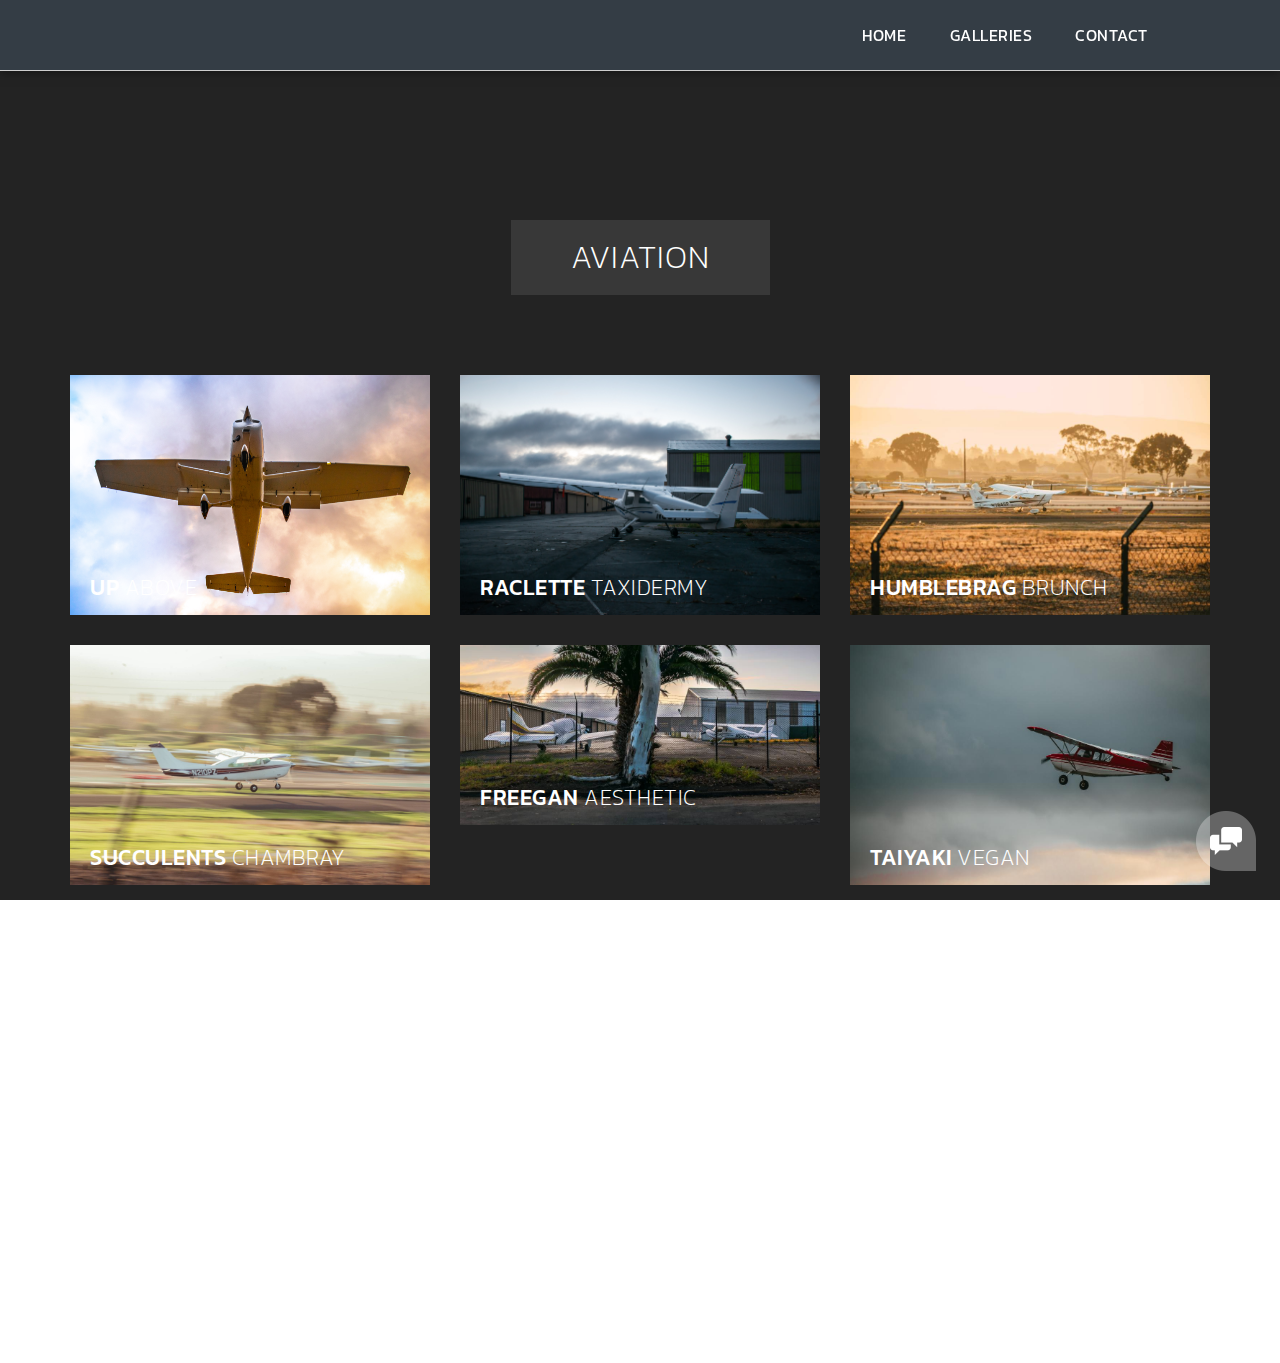
<file: aviation.html>
<!DOCTYPE html>
<html>
    <head>
        <meta charset="utf-8">
        <meta http-equiv="X-UA-Compatible" content="IE=edge,chrome=1">
        <title>Highway Grid CSS Template</title>
<!--

Highway Template

https://templatemo.com/tm-520-highway

-->
        <meta name="description" content="">
        <meta name="viewport" content="width=device-width, initial-scale=1">
        <link rel="apple-touch-icon" href="apple-touch-icon.jpg">

        <link rel="stylesheet" href="css/bootstrap.min.css">
        <link rel="stylesheet" href="css/bootstrap-theme.min.css">
        <link rel="stylesheet" href="css/fontAwesome.css">
        <link rel="stylesheet" href="css/light-box.css">
        <link rel="stylesheet" href="css/templatemo-style.css">

        <link href="https://fonts.googleapis.com/css?family=Kanit:100,200,300,400,500,600,700,800,900" rel="stylesheet">

        <script src="js/vendor/modernizr-2.8.3-respond-1.4.2.min.js"></script>
    </head>

<body>

  <nav>
    <div class="nav-bar">
        <div class="nav-link">
            <a href="index.html">home</a>
        </div>
        <div class="nav-link">
          <a href="gallery.html">galleries</a>
        </div>
        <div class="nav-link">
          <a id="contact" href="#">contact</a>
        </div>
      <div class="menu-icon">
        <span></span>
      </div>
    </div>
  </nav>

  <div class="page-heading2" style="">
      <div class="container">
          <div class="heading-content">
              <h1> <em>Aviation</em></h1>
          </div>
      </div>
  </div>


    <div class="grid-portfolio" id="portfolio">
        <div class="container">
            <div class="row">
                <div class="col-md-4 col-sm-6">
                    <div class="portfolio-item">
                        <div class="thumb">
                            <a href="img2/plane.jpg" data-lightbox="image-1"><div class="hover-effect">
                                <div class="hover-content">
                                    <h1>Up <em>Above</em></h1>
                                    <p>Awesome Subtittle Goes Here</p>
                                </div>
                            </div></a>
                            <div class="image">
                                <img src="img2/plane.jpg">
                            </div>
                        </div>
                    </div>
                </div>
                <div class="col-md-4 col-sm-6">
                    <div class="portfolio-item">
                        <div class="thumb">
                            <a href="img2/plane2.jpg" data-lightbox="image-1"><div class="hover-effect">
                                <div class="hover-content">
                                    <h1>raclette <em>taxidermy</em></h1>
                                    <p>Awesome Subtittle Goes Here</p>
                                </div>
                            </div></a>
                            <div class="image">
                                <img src="img2/plane2.jpg">
                            </div>
                        </div>
                    </div>
                </div>
                <div class="col-md-4 col-sm-6">
                    <div class="portfolio-item">
                        <div class="thumb">
                            <a href="img2/plane3.jpg" data-lightbox="image-1"><div class="hover-effect">
                                <div class="hover-content">
                                    <h1>humblebrag <em>brunch</em></h1>
                                    <p>Awesome Subtittle Goes Here</p>
                                </div>
                            </div></a>
                            <div class="image">
                                <img src="img2/plane3.jpg">
                            </div>
                        </div>
                    </div>
                </div>
                <div class="col-md-4 col-sm-6">
                    <div class="portfolio-item">
                        <div class="thumb">
                            <a href="img2/plane4" data-lightbox="image-1"><div class="hover-effect">
                                <div class="hover-content">
                                    <h1>Succulents <em>chambray</em></h1>
                                    <p>Awesome Subtittle Goes Here</p>
                                </div>
                            </div></a>
                            <div class="image">
                                <img src="img2/plane4.jpg">
                            </div>
                        </div>
                    </div>
                </div>
                <div class="col-md-4 col-sm-6">
                    <div class="portfolio-item">
                        <div class="thumb">
                            <a href="img2/plane5.jpg" data-lightbox="image-1"><div class="hover-effect">
                                <div class="hover-content">
                                    <h1>freegan <em>aesthetic</em></h1>
                                    <p>Awesome Subtittle Goes Here</p>
                                </div>
                            </div></a>
                            <div class="image">
                                <img src="img2/plane5.jpg">
                            </div>
                        </div>
                    </div>
                </div>
                <div class="col-md-4 col-sm-6">
                    <div class="portfolio-item">
                        <div class="thumb">
                            <a href="img2/plane6.jpg" data-lightbox="image-1"><div class="hover-effect">
                                <div class="hover-content">
                                    <h1>taiyaki <em>vegan</em></h1>
                                    <p>Awesome Subtittle Goes Here</p>
                                </div>
                            </div></a>
                            <div class="image">
                                <img src="img2/plane6.jpg">
                            </div>
                        </div>
                    </div>
                </div>
                <div class="col-md-4 col-sm-6">
                    <div class="portfolio-item">
                        <div class="thumb">
                            <a href="img2/plane7.jpg" data-lightbox="image-1"><div class="hover-effect">
                                <div class="hover-content">
                                    <h1>Thundercats <em>santo</em></h1>
                                    <p>Awesome Subtittle Goes Here</p>
                                </div>
                            </div></a>
                            <div class="image">
                                <img src="img2/plane7.jpg">
                            </div>
                        </div>
                    </div>
                </div>
                <div class="col-md-4 col-sm-6">
                    <div class="portfolio-item">
                        <div class="thumb">
                            <a href="img2/plane8.jpg" data-lightbox="image-1"><div class="hover-effect">
                                <div class="hover-content">
                                    <h1>wayfarers <em>yuccie</em></h1>
                                    <p>Awesome Subtittle Goes Here</p>
                                </div>
                            </div></a>
                            <div class="image">
                                <img src="img2/plane8.jpg">
                            </div>
                        </div>
                    </div>
                </div>
                <div class="col-md-4 col-sm-6">
                    <div class="portfolio-item">
                        <div class="thumb">
                            <a href="img2/plane9.jpg" data-lightbox="image-1"><div class="hover-effect">
                                <div class="hover-content">
                                    <h1>disrupt <em>street</em></h1>
                                    <p>Awesome Subtittle Goes Here</p>
                                </div>
                            </div></a>
                            <div class="image">
                                <img src="img2/plane9.jpg">
                            </div>
                        </div>
                    </div>
                </div>
            </div>
            <!-- <div class="row">
                <div class="col-md-12">
                    <div class="load-more-button">
                        <a href="#">Load More</a>
                    </div>
                </div>
            </div> -->

        </div>
    </div>


    <footer>
        <div class="container-fluid">
            <div class="col-md-12">
                <p>Copyright &copy; 2018 Company Name

    | Designed by TemplateMo</p>
            </div>
        </div>
    </footer>


      <!-- Modal button -->
    <div class="popup-icon">
      <button id="modBtn" class="modal-btn"><img src="img/contact-icon.png" alt=""></button>
    </div>

    <!-- Modal -->
    <div id="modal" class="modal">
      <!-- Modal Content -->
      <div class="modal-content">
        <!-- Modal Header -->
        <div class="modal-header">
          <h3 class="header-title">Say hello to <em>Highway</em></h3>
          <div class="close-btn"><img src="img/close_contact.png" alt=""></div>
        </div>
        <!-- Modal Body -->
        <div class="modal-body">
          <div class="col-md-6 col-md-offset-3">
            <form id="contact" action="" method="post">
                <div class="row">
                  <div class="col-md-12">
                    hello

                        <!-- <div class="container"> -->
                            <div class="social-media" style="display: flex; justify-content: space-between; transform: scale(0.5); margin-top: -20px;">
                                <div class="icon">
                                  <a href="https://www.instagram.com/kit.cordell/">
                                    <img src="img2/instagram.png" alt="">
                                  </a>
                                </div>
                                <div class="icon">
                                  <a href="https://www.facebook.com/kitcordel/">
                                    <img src="img2/facebook.png" alt="">
                                  </a>
                                </div>
                                <div class="icon">
                                    <img src="img2/twitter.png" alt="">
                                </div>
                                <div class="icon">
                                  <a href="https://flic.kr/ps/3Qjmv3">
                                    <img src="img2/flickr.png" alt="">
                                  </a>
                                </div>
                            </div>

                                          <!-- <div style="position: absolute; left: 50%; top: 65%; transform: translate(-50%, 0);">
</div> -->
                              </div>

                  <!-- </div> -->
              </div>
          </form>
        </div>
      </div>
    </div>
  </div>



    <section class="overlay-menu">
      <div class="container">
        <div class="row">
          <div class="main-menu">
              <ul>
                  <li>
                      <a href="index.html">Home - Full-width</a>
                  </li>
                  <li>
                      <a href="masonry.html">Home - Masonry</a>
                  </li>
                  <li>
                      <a href="grid.html">Home - Small-width</a>
                  </li>
                  <li>
                      <a href="about.html">About Us</a>
                  </li>
                  <li>
                      <a href="blog.html">Blog Entries</a>
                  </li>
                  <li>
                      <a href="single-post.html">Single Post</a>
                  </li>
              </ul>
              <p>We create awesome templates for you</p>
          </div>
        </div>
      </div>
    </section>

    <script src="https://ajax.googleapis.com/ajax/libs/jquery/1.11.2/jquery.min.js"></script>
    <script>window.jQuery || document.write('<script src="js/vendor/jquery-1.11.2.min.js"><\/script>')</script>

    <script src="js/vendor/bootstrap.min.js"></script>

    <script src="js/plugins.js"></script>
    <script src="js/main.js"></script>

</body>
</html>
</file>
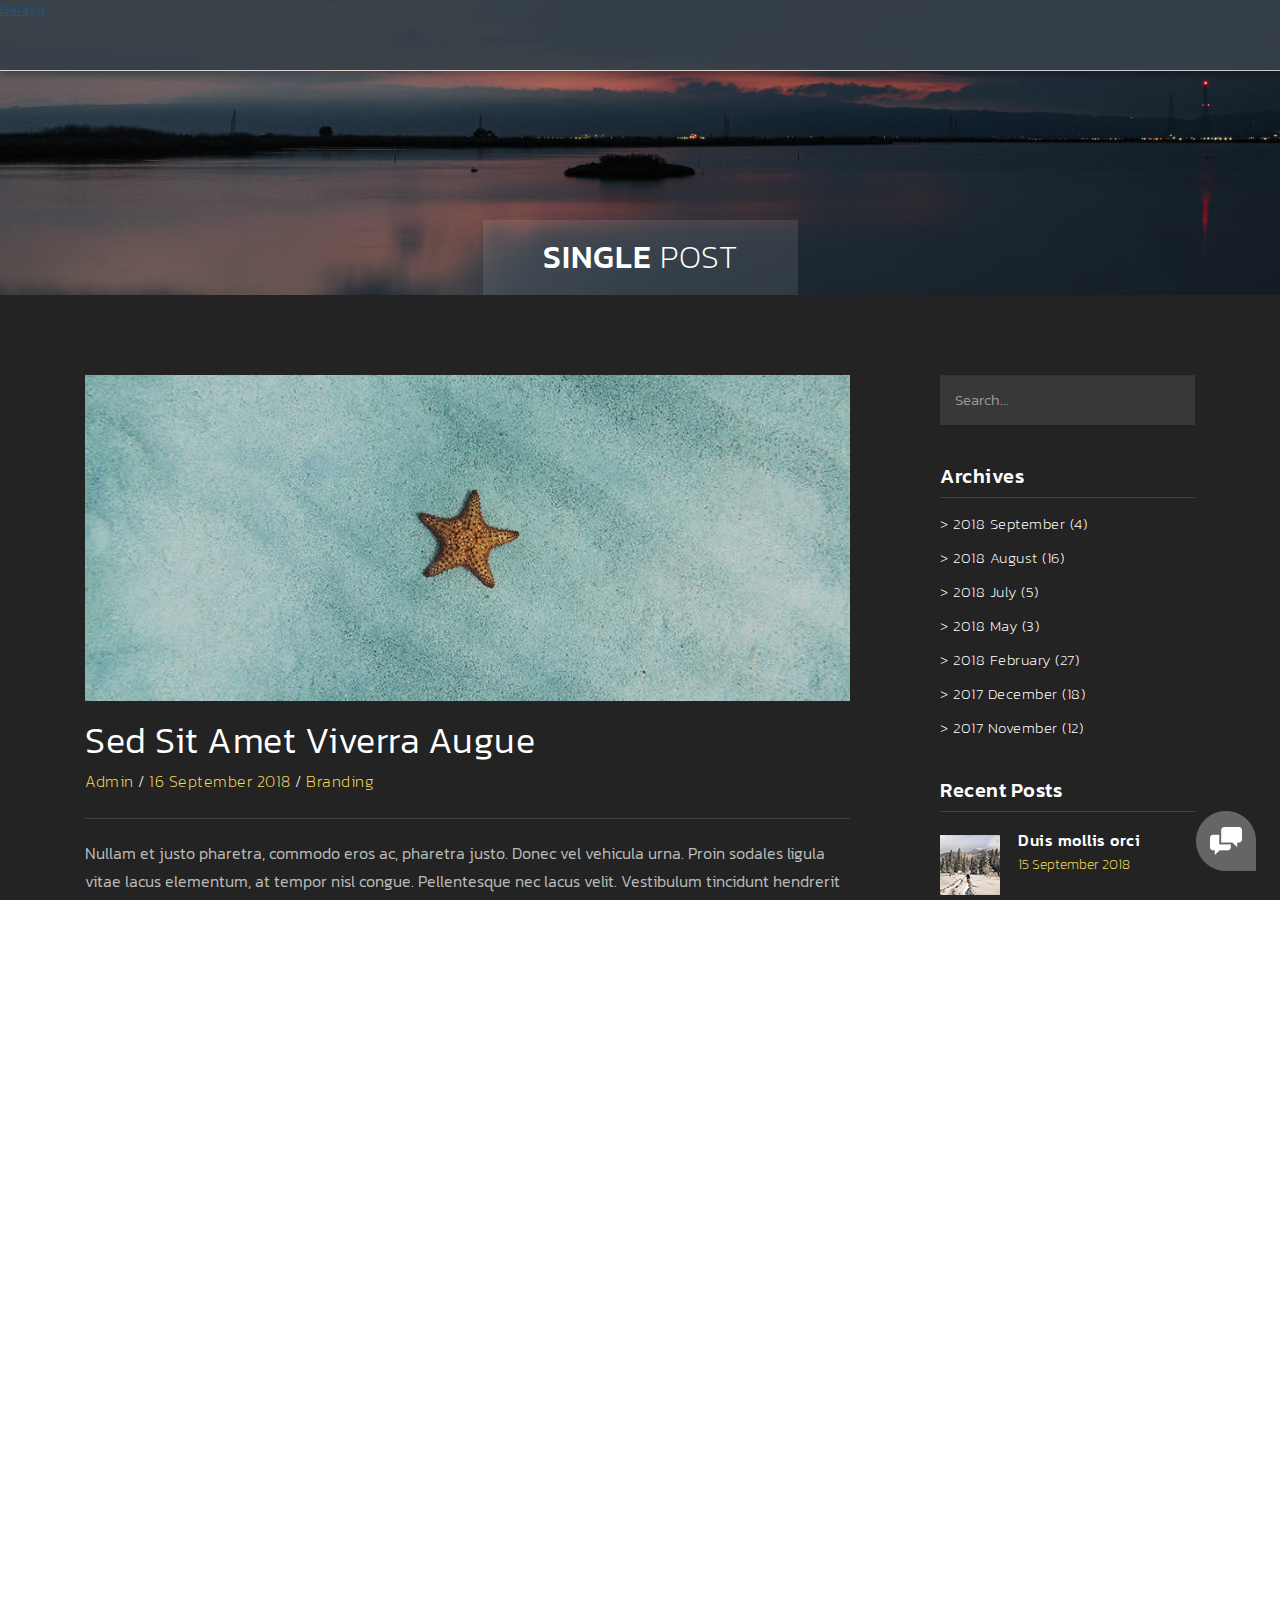
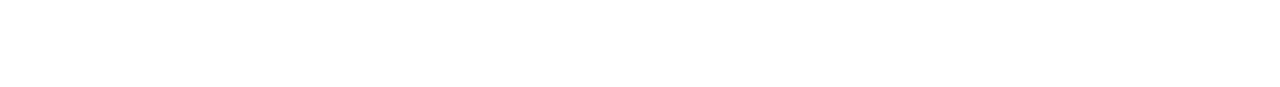
<file: single-post.html>
<!DOCTYPE html>
<html>
    <head>
        <meta charset="utf-8">
        <meta http-equiv="X-UA-Compatible" content="IE=edge,chrome=1">
        <title>Highway Single Post</title>
<!-- 

Highway Template

https://templatemo.com/tm-520-highway

-->
        <meta name="description" content="">
        <meta name="viewport" content="width=device-width, initial-scale=1">
        <link rel="apple-touch-icon" href="apple-touch-icon.jpg">

        <link rel="stylesheet" href="css/bootstrap.min.css">
        <link rel="stylesheet" href="css/bootstrap-theme.min.css">
        <link rel="stylesheet" href="css/fontAwesome.css">
        <link rel="stylesheet" href="css/light-box.css">
        <link rel="stylesheet" href="css/templatemo-style.css">

        <link href="https://fonts.googleapis.com/css?family=Kanit:100,200,300,400,500,600,700,800,900" rel="stylesheet">

        <script src="js/vendor/modernizr-2.8.3-respond-1.4.2.min.js"></script>
    </head>

<body>

    <nav>
        <div class="logo">
            <a href="index.html">Gala<em>xy</em></a>
        </div>
      <div class="menu-icon">
        <span></span>
      </div>
    </nav>

    <div class="page-heading">
        <div class="container">
            <div class="heading-content">
                <h1>Single <em>Post</em></h1>
            </div>
        </div>
    </div>


    <div class="blog-entries">
        <div class="container">
            <div class="col-md-9">
                <div class="blog-posts">
                    <div class="row">
                        <div class="col-md-12">
                            <div class="single-blog-post">
                                <img src="img/blog_post_1.jpg" alt="">
                                <div class="text-content">
                                    <h2>Sed sit amet viverra augue</h2>
                                    <span><a href="#">Admin</a> / <a href="#">16 September 2018</a> / <a href="#">Branding</a></span>
                                    <p>Nullam et justo pharetra, commodo eros ac, pharetra justo. Donec vel vehicula urna. Proin sodales ligula vitae lacus elementum, at tempor nisl congue. Pellentesque nec lacus velit. Vestibulum tincidunt hendrerit ante id sagittis. Phasellus sodales nibh mattis neque interdum viverra. Nam accumsan arcu id fringilla auctor. 
                                    <br><br>Suspendisse et rutrum nisl. Phasellus porttitor metus vel justo blandit, in finibus neque elementum. Nullam semper, turpis quis egestas consequat, dui eros tristique lectus, ac euismod ex quam id mauris. Nunc sit amet nibh sollicitudin, interdum nunc in, eleifend est.
                                    
                                	<br><br>Pellentesque vel dignissim libero, et sagittis elit. Nulla dignissim eleifend tellus, sed molestie risus rutrum non. Etiam lorem odio, convallis a arcu vel, bibendum molestie metus. Pellentesque imperdiet nisl ante, eu congue nisl suscipit id.
                                    <br><br><a href="blog.html">Back to Blog</a></p>
                                    <div class="tags-share">
                                        <div class="row">
                                            <div class="col-md-6">
                                                <ul class="tags">
                                                    <li>Tags:</li>
                                                    <li><a href="#">life</a>,</li>
                                                    <li><a href="#">nature</a>,</li>
                                                    <li><a href="#">life is good</a></li>
                                                </ul>
                                            </div>
                                            <div class="col-md-6">
                                                <ul class="share">
                                                    <li>Share:</li>
                                                    <li><a href="#">facebook</a>,</li>
                                                    <li><a href="#">twitter</a>,</li>
                                                    <li><a href="#">behance</a></li>
                                                </ul>
                                            </div>
                                        </div>
                                    </div>
                                </div>
                            </div>
                        </div>
                    </div>
                </div>
            </div>
            <div class="col-md-3">
                <div class="side-bar">
                    <div class="search">
                        <fieldset>
                            <input name="search" type="text" class="form-control" id="search" placeholder="Search..." required>
                        </fieldset>
                    </div>
                    <div class="archives">
                        <div class="sidebar-heding">
                            <h2>Archives</h2>
                        </div>
                        <ul>
                            <li><a href="#">> 2018 September (4)</a></li>
                            <li><a href="#">> 2018 August (16)</a></li>
                            <li><a href="#">> 2018 July (5)</a></li>
                            <li><a href="#">> 2018 May (3)</a></li>
                            <li><a href="#">> 2018 February (27)</a></li>
                            <li><a href="#">> 2017 December (18)</a></li>
                            <li><a href="#">> 2017 November (12)</a></li>
                        </ul>
                    </div>
                    <div class="recent-posts">
                        <div class="sidebar-heding">
                            <h2>Recent Posts</h2>
                        </div>
                        <ul>
                            <li><a href="single-post.html">
                                <img src="img/recent_post_1.png" alt="Recent Post 1">
                                <div class="text">
                                    <h6>Duis mollis orci</h6>
                                    <span>15 September 2018</span>
                                </div>
                            </li></a>
                            <li><a href="single-post.html">
                                <img src="img/recent_post_2.png" alt="Recent Post 2">
                                <div class="text">
                                    <h6>Etiam quis tem</h6>
                                    <span>10 August 2018</span>
                                </div>
                            </li></a>
                            <li><a href="single-post.html">
                                <img src="img/recent_post_3.png" alt="Recent Post 3">
                                <div class="text">
                                    <h6>Proin at augue</h6>
                                    <span>16 July 2018</span>
                                </div>
                            </li></a>
                        </ul>
                    </div>
                    <div class="categories">
                        <div class="sidebar-heding">
                            <h2>Categories</h2>
                        </div>
                        <ul>
                            <li><a href="#">> Lifestyle (7)</a></li>
                            <li><a href="#">> Branding (9)</a></li>
                            <li><a href="#">> Nature (14)</a></li>
                            <li><a href="#">> Work Stuff (6)</a></li>
                            <li><a href="#">> Science (5)</a></li>
                        </ul>
                    </div>
                    <div class="latest-gallery">
                        <div class="sidebar-heding">
                            <h2>Latest Gallery</h2>
                        </div>
                        <ul>
                            <li><a href="#"></a><img src="img/latest_gallery_1.png" alt=""></a></li>
                            <li><a href="#"></a><img src="img/latest_gallery_2.png" alt=""></a></li>
                            <li><a href="#"></a><img src="img/latest_gallery_3.png" alt=""></a></li>
                            <li><a href="#"></a><img src="img/latest_gallery_4.png" alt=""></a></li>
                            <li><a href="#"></a><img src="img/latest_gallery_5.png" alt=""></a></li>
                            <li><a href="#"></a><img src="img/latest_gallery_6.png" alt=""></a></li>
                            <li><a href="#"></a><img src="img/latest_gallery_7.png" alt=""></a></li>
                            <li><a href="#"></a><img src="img/latest_gallery_8.png" alt=""></a></li>
                        </ul>
                    </div>
                </div>
            </div>
        </div>
    </div>


    <footer>
        <div class="container-fluid">
            <div class="col-md-12">
                <p>Copyright &copy; 2018 Company Name 
    
    | Designed by TemplateMo</p>
            </div>
        </div>
    </footer>


      <!-- Modal button -->
    <div class="popup-icon">
      <button id="modBtn" class="modal-btn"><img src="img/contact-icon.png" alt=""></button>
    </div>  

    <!-- Modal -->
    <div id="modal" class="modal">
      <!-- Modal Content -->
      <div class="modal-content">
        <!-- Modal Header -->
        <div class="modal-header">
          <h3 class="header-title">Say hello to <em>Highway</em></h3>
          <div class="close-btn"><img src="img/close_contact.png" alt=""></div>    
        </div>
        <!-- Modal Body -->
        <div class="modal-body">
          <div class="col-md-6 col-md-offset-3">
            <form id="contact" action="" method="post">
                <div class="row">
                    <div class="col-md-12">
                      <fieldset>
                        <input name="name" type="text" class="form-control" id="name" placeholder="Your name..." required>
                      </fieldset>
                    </div>
                    <div class="col-md-12">
                      <fieldset>
                        <input name="email" type="email" class="form-control" id="email" placeholder="Your email..." required>
                      </fieldset>
                    </div>
                    <div class="col-md-12">
                      <fieldset>
                        <textarea name="message" rows="6" class="form-control" id="message" placeholder="Your message..." required></textarea>
                      </fieldset>
                    </div>
                    <div class="col-md-12">
                      <fieldset>
                        <button type="submit" id="form-submit" class="btn">Send Message Now</button>
                      </fieldset>
                    </div>
                </div>
            </form>
          </div>
        </div>
      </div>
    </div>

    

    <section class="overlay-menu">
      <div class="container">
        <div class="row">
          <div class="main-menu">
              <ul>
                  <li>
                      <a href="index.html">Home - Full-width</a>
                  </li>
                  <li>
                      <a href="masonry.html">Home - Masonry</a>
                  </li>
                  <li>
                      <a href="grid.html">Home - Small-width</a>
                  </li>
                  <li>
                      <a href="about.html">About Us</a>
                  </li>
                  <li>
                      <a href="blog.html">Blog Entries</a>
                  </li>
                  <li>
                      <a href="single-post.html">Single Post</a>
                  </li>
              </ul>
              <p>We create awesome templates for you</p>
          </div>
        </div>
      </div>
    </section>


    <script src="https://ajax.googleapis.com/ajax/libs/jquery/1.11.2/jquery.min.js"></script>
    <script>window.jQuery || document.write('<script src="js/vendor/jquery-1.11.2.min.js"><\/script>')</script>

    <script src="js/vendor/bootstrap.min.js"></script>
    
    <script src="js/plugins.js"></script>
    <script src="js/main.js"></script>

</body>
</html>
</file>
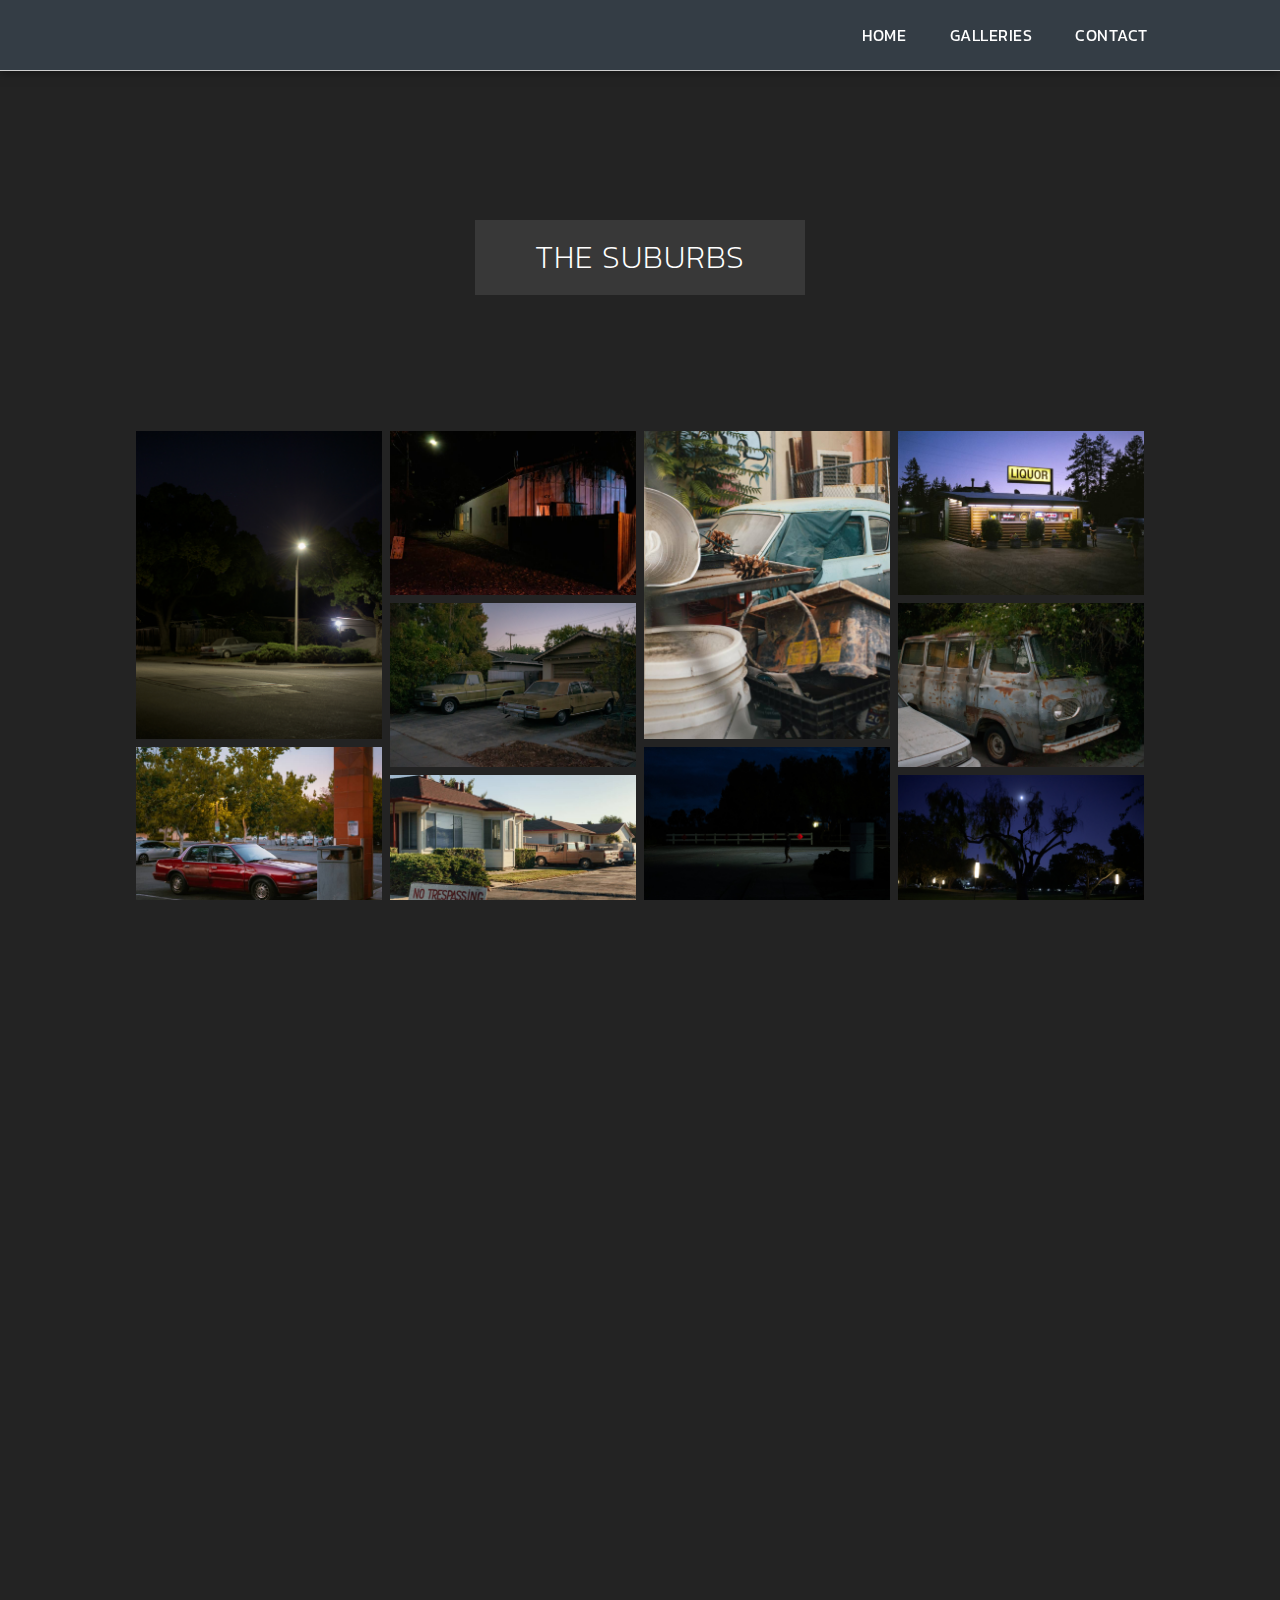
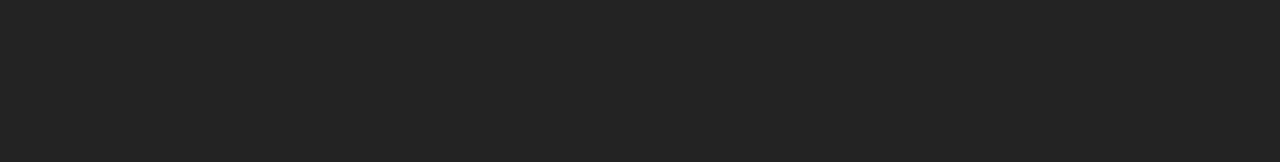
<file: suburbs.html>
<!DOCTYPE html>
<html>
    <head>
        <meta charset="utf-8">
        <meta http-equiv="X-UA-Compatible" content="IE=edge,chrome=1">
        <title>Alex Bishop</title>
<!--

Highway Template

https://templatemo.com/tm-520-highway

-->
        <meta name="description" content="">
        <meta name="viewport" content="width=device-width, initial-scale=1">
        <link rel="apple-touch-icon" href="apple-touch-icon.jpg">

        <link rel="stylesheet" href="css/bootstrap.min.css">
        <link rel="stylesheet" href="css/bootstrap-theme.min.css">
        <link rel="stylesheet" href="css/fontAwesome.css">
        <link rel="stylesheet" href="css/light-box.css">
        <link rel="stylesheet" href="css/templatemo-style.css">

        <link href="https://fonts.googleapis.com/css?family=Kanit:100,200,300,400,500,600,700,800,900" rel="stylesheet">

        <script src="js/vendor/modernizr-2.8.3-respond-1.4.2.min.js"></script>
    </head>

<body>

  <nav>
    <div class="nav-bar">
        <div class="nav-link">
            <a href="index.html">home</a>
        </div>
        <div class="nav-link">
          <a href="gallery.html">galleries</a>
        </div>
        <div class="nav-link">
          <a id="contact" href="#">contact</a>
        </div>
      <div class="menu-icon">
        <span></span>
      </div>
    </div>
  </nav>

  <div class="page-heading2" style="">
      <div class="container">
          <div class="heading-content">
              <h1> <em>The Suburbs</em></h1>
          </div>
      </div>
  </div>


  <style>
body {
  background-color: #232323;
}


  * {
    box-sizing: border-box;
  }


  .header {
    text-align: center;
    padding: 32px;
  }

  .row {
    display: -ms-flexbox; /* IE10 */
    display: flex;
    -ms-flex-wrap: wrap; /* IE10 */
    flex-wrap: wrap;
    padding: 0 4px;
    margin: 10%;
  }

  /* Create four equal columns that sits next to each other */
  .column {
    -ms-flex: 25%; /* IE10 */
    flex: 25%;
    max-width: 25%;
    padding: 0 4px;
  }

  .column img {
    margin-top: 8px;
    vertical-align: middle;
    width: 100%;
  }

  /* Responsive layout - makes a two column-layout instead of four columns */
  @media screen and (max-width: 800px) {
    .column {
      -ms-flex: 50%;
      flex: 50%;
      max-width: 50%;
    }
  }

  /* Responsive layout - makes the two columns stack on top of each other instead of next to each other */
  @media screen and (max-width: 600px) {
    .column {
      -ms-flex: 100%;
      flex: 100%;
      max-width: 100%;
    }
  }
  </style>
  <body>

  <!-- Header -->

  <!-- Photo Grid -->
  <div class="row">
    <div class="column">
<!-- Column 1 -->

  <div class="thumb">
      <a href="img2/sub1.jpg" data-lightbox="image-1"><div class="hover-effect">
            <div class="hover-content">
                <img src="img2/sub1.jpg" style="width:100%">
            </div>
    </a>
    </div>
    </div>

      <div class="thumb">
          <a href="img2/sub4.jpg" data-lightbox="image-1"><div class="hover-effect">
                <div class="hover-content">
                    <img src="img2/sub4.jpg" style="width:100%">
                </div>
          </a>
</div>
</div>
<div class="thumb">
    <a href="img2/sub13.jpg" data-lightbox="image-1"><div class="hover-effect">
          <div class="hover-content">
              <img src="img2/sub13.jpg" style="width:100%">
          </div>
    </a>
</div>
</div>
<div class="thumb">
    <a href="img2/sub16.jpg" data-lightbox="image-1"><div class="hover-effect">
          <div class="hover-content">
              <img src="img2/sub16.jpg" style="width:100%">
          </div>
    </a>
</div>
</div>







    </div>
    <div class="column">
    <!-- Column 2 -->
      <div class="thumb">
          <a href="img2/sub5.jpg" data-lightbox="image-1"><div class="hover-effect">
                <div class="hover-content">
                    <img src="img2/sub5.jpg" style="width:100%">
                </div>
          </a>
  </div>
  </div>

  <div class="thumb">
      <a href="img2/sub8.jpg" data-lightbox="image-1"><div class="hover-effect">
            <div class="hover-content">
                <img src="img2/sub8.jpg" style="width:100%">
            </div>
      </a>
</div>
</div>


    <div class="thumb">
        <a href="img2/sub7.jpg" data-lightbox="image-1"><div class="hover-effect">
              <div class="hover-content">
                  <img src="img2/sub7.jpg" style="width:100%">
              </div>
        </a>
</div>
</div>

<div class="thumb">
    <a href="img2/sub2.jpg" data-lightbox="image-1"><div class="hover-effect">
          <div class="hover-content">
              <img src="img2/sub2.jpg" style="width:100%">
          </div>
    </a>
</div>
</div>




    </div>
    <div class="column">
<!-- Column 3 -->
      <div class="thumb">
          <a href="img2/sub3.jpg" data-lightbox="image-1"><div class="hover-effect">
                <div class="hover-content">
                    <img src="img2/sub3.jpg" style="width:100%">
                </div>
          </a>
  </div>
  </div>
  <div class="thumb">
      <a href="img2/sub14.jpg" data-lightbox="image-1"><div class="hover-effect">
            <div class="hover-content">
                <img src="img2/sub14.jpg" style="width:100%">
            </div>
      </a>
</div>
</div>
<div class="thumb">
    <a href="img2/sub9.jpg" data-lightbox="image-1"><div class="hover-effect">
          <div class="hover-content">
              <img src="img2/sub9.jpg" style="width:100%">
          </div>
    </a>
</div>
</div>






    </div>
    <div class="column">
<!-- Column 4 -->


      <div class="thumb">
          <a href="img2/sub6.jpg" data-lightbox="image-1"><div class="hover-effect">
                <div class="hover-content">
                    <img src="img2/sub6.jpg" style="width:100%">
                </div>
          </a>
  </div>
  </div>
  <div class="thumb">
      <a href="img2/sub11.jpg" data-lightbox="image-1"><div class="hover-effect">
            <div class="hover-content">
                <img src="img2/sub11.jpg" style="width:100%">
            </div>
      </a>
</div>
</div>
<div class="thumb">
    <a href="img2/sub12.jpg" data-lightbox="image-1"><div class="hover-effect">
          <div class="hover-content">
              <img src="img2/sub12.jpg" style="width:100%">
          </div>
    </a>
</div>
</div>
<div class="thumb">
    <a href="img2/sub15.jpg" data-lightbox="image-1"><div class="hover-effect">
          <div class="hover-content">
              <img src="img2/sub15.jpg" style="width:100%">
          </div>
    </a>
</div>
</div>








    </div>
  </div>

            <!-- <div class="row">
                <div class="col-md-12">
                    <div class="load-more-button">
                        <a href="#">Load More</a>
                    </div>
                </div>
            </div> -->

        </div>
    </div>


    <footer>
        <div class="container-fluid">
            <div class="col-md-12">
                <p>Copyright &copy; 2018 Company Name

    | Designed by TemplateMo</p>
            </div>
        </div>
    </footer>


      <!-- Modal button -->
    
        <!-- Modal Body -->
        <div class="modal-body">
          <div class="col-md-6 col-md-offset-3">
            <form id="contact" action="" method="post">
                <div class="row">
                  <div class="col-md-12">
                    hello

                        <!-- <div class="container"> -->
                            <div class="social-media" style="display: flex; justify-content: space-between; transform: scale(0.5); margin-top: -20px;">
                                <div class="icon">
                                  <a href="https://www.instagram.com/kit.cordell/">
                                    <img src="img2/instagram.png" alt="">
                                  </a>
                                </div>
                                <div class="icon">
                                  <a href="https://www.facebook.com/kitcordel/">
                                    <img src="img2/facebook.png" alt="">
                                  </a>
                                </div>
                                <div class="icon">
                                    <img src="img2/twitter.png" alt="">
                                </div>
                                <div class="icon">
                                  <a href="https://flic.kr/ps/3Qjmv3">
                                    <img src="img2/flickr.png" alt="">
                                  </a>
                                </div>
                            </div>

                                          <!-- <div style="position: absolute; left: 50%; top: 65%; transform: translate(-50%, 0);">
</div> -->
                              </div>

                  <!-- </div> -->
              </div>
          </form>
        </div>
      </div>
    </div>
  </div>



    <section class="overlay-menu">
      <div class="container">
        <div class="row">
          <div class="main-menu">
              <ul>
                  <li>
                      <a href="index.html">Home - Full-width</a>
                  </li>
                  <li>
                      <a href="masonry.html">Home - Masonry</a>
                  </li>
                  <li>
                      <a href="grid.html">Home - Small-width</a>
                  </li>
                  <li>
                      <a href="about.html">About Us</a>
                  </li>
                  <li>
                      <a href="blog.html">Blog Entries</a>
                  </li>
                  <li>
                      <a href="single-post.html">Single Post</a>
                  </li>
              </ul>
<<<<<<< Updated upstream

=======

>>>>>>> Stashed changes
          </div>
        </div>
      </div>





    </section>

    <script src="https://ajax.googleapis.com/ajax/libs/jquery/1.11.2/jquery.min.js"></script>
    <script>window.jQuery || document.write('<script src="js/vendor/jquery-1.11.2.min.js"><\/script>')</script>

    <script src="js/vendor/bootstrap.min.js"></script>

    <script src="js/plugins.js"></script>
    <script src="js/main.js"></script>



</body>
</html>
</file>
<file: css/light-box.css>
/* LIGHT BOX */

body:after {
  content: url(../img/close.png) url(../img/loading.gif) url(../img/prev.png) url(../img/next.png);
  display: none;
}

body.lb-disable-scrolling {
  overflow: hidden;
}

.lightboxOverlay {
  max-height: 100%;
  overflow-y: scroll;
  position: absolute;
  top: 0;
  left: 0;
  z-index: 99999;
  background-color: black;
  filter: progid:DXImageTransform.Microsoft.Alpha(Opacity=80);
  opacity: 0.8;
  display: none;
}

.lightbox {
  position: absolute;
  margin-top: 0%;
  left: 0;
  width: 100%;
  z-index: 100000;
  text-align: center;
  line-height: 0;
  font-weight: normal;
}

.lightbox .lb-image {
  display: block;
  height: auto;
  max-width: inherit;
  max-height: none;
  border-radius: 5px;

  /* Image border */
  border: 10px solid white;
}

.lightbox a img {
  border: none;
}

.lb-outerContainer {
  position: relative;
  *zoom: 1;
  width: 250px;
  height: 250px;
  margin: 0 auto;
  border-radius: 4px;

  /* Background color behind image.
     This is visible during transitions. */
  background-color: white;
}

.lb-outerContainer:after {
  content: "";
  display: table;
  clear: both;
}

.lb-loader {
  position: absolute;
  top: 43%;
  left: 0;
  height: 25%;
  width: 100%;
  text-align: center;
  line-height: 0;
}

.lb-cancel {
  display: block;
  width: 32px;
  height: 32px;
  margin: 0 auto;
  background: url(../img/loading.gif) no-repeat;
}

.lb-nav {
  position: absolute;
  top: 0;
  left: 0;
  height: 100%;
  width: 100%;
  z-index: 10;
}

.lb-container > .nav {
  left: 0;
}

.lb-nav a {
  outline: none;
  background-image: url('[data-uri]');
}

.lb-prev, .lb-next {
  height: 100%;
  cursor: pointer;
  display: block;
}

.lb-nav a.lb-prev {
  width: 34%;
  left: 0;
  float: left;
  background: url(../img/prev.png) left 48% no-repeat;
  filter: progid:DXImageTransform.Microsoft.Alpha(Opacity=0);
  opacity: 0;
  -webkit-transition: opacity 0.6s;
  -moz-transition: opacity 0.6s;
  -o-transition: opacity 0.6s;
  transition: opacity 0.6s;
}

.lb-nav a.lb-prev:hover {
  filter: progid:DXImageTransform.Microsoft.Alpha(Opacity=100);
  opacity: 1;
}

.lb-nav a.lb-next {
  width: 64%;
  right: 0;
  float: right;
  background: url(../img/next.png) right 48% no-repeat;
  filter: progid:DXImageTransform.Microsoft.Alpha(Opacity=0);
  opacity: 0;
  -webkit-transition: opacity 0.6s;
  -moz-transition: opacity 0.6s;
  -o-transition: opacity 0.6s;
  transition: opacity 0.6s;
}

.lb-nav a.lb-next:hover {
  filter: progid:DXImageTransform.Microsoft.Alpha(Opacity=100);
  opacity: 1;
}

.lb-dataContainer {
  margin: 0 auto;
  padding-top: 5px;
  *zoom: 1;
  width: 100%;
  -moz-border-radius-bottomleft: 4px;
  -webkit-border-bottom-left-radius: 4px;
  border-bottom-left-radius: 4px;
  -moz-border-radius-bottomright: 4px;
  -webkit-border-bottom-right-radius: 4px;
  border-bottom-right-radius: 4px;
}

.lb-dataContainer:after {
  content: "";
  display: table;
  clear: both;
}

.lb-data {
  padding: 0 4px;
  color: #ccc;
}

.lb-data .lb-details {
  width: 85%;
  float: left;
  text-align: left;
  line-height: 1.1em;
}

.lb-data .lb-caption {
  font-size: 13px;
  font-weight: bold;
  line-height: 1em;
}

.lb-data .lb-caption a {
  color: #4ae;
}

.lb-data .lb-number {
  margin-top: 15px;
  display: block;
  clear: left;
  padding-bottom: 1em;
  font-size: 13px;
  color: #999999;
}

.lb-data .lb-close {
  display: block;
  float: right;
  width: 30px;
  height: 30px;
  background: url(../img/close.png) top right no-repeat;
  text-align: right;
  outline: none;
  filter: progid:DXImageTransform.Microsoft.Alpha(Opacity=70);
  opacity: 0.7;
  -webkit-transition: opacity 0.2s;
  -moz-transition: opacity 0.2s;
  -o-transition: opacity 0.2s;
  transition: opacity 0.2s;
}

.lb-data .lb-close:hover {
  cursor: pointer;
  filter: progid:DXImageTransform.Microsoft.Alpha(Opacity=100);
  opacity: 1;
}
</file>
<file: css/templatemo-style.css>
/*

Highway Template

https://templatemo.com/tm-520-highway

*/

body {
  font-family: 'Kanit', sans-serif;
}

body::-webkit-scrollbar {
  width: 8px;
  height: 8px;
  background-color: rgba(0, 0, 0, 0.9);
}
/* Add a thumb */
body::-webkit-scrollbar-thumb {
    background: rgba(250, 250, 250, 0.5);
}

body, html {
  height: 100%;
  min-height: 100%;
  overflow-x: hidden;
}


.page-heading {
  background-image: url(../img2/morn.jpg);
  background-repeat: no-repeat;
  background-size: cover;
  background-position: center center;
  width: 100%;
  text-align: center;
}

.page-heading .heading-content h1 {
  font-size: 32px;
  text-transform: uppercase;
  color: #fff;
  letter-spacing: 1px;
  background-color: rgba(250,250,250,0.1);
  display: inline-block;
  margin-bottom: 0;
  margin-top: 220px;
  padding: 20px 60px;
}

.page-heading .heading-content em {
  font-style: normal;
  font-weight: 200;
}




.page-heading2 {
  background-color: #232323;
  background-repeat: no-repeat;
  background-size: cover;
  background-position: center center;
  width: 100%;
  text-align: center;
}

.page-heading2 .heading-content h1 {
  font-size: 32px;
  text-transform: uppercase;
  color: #fff;
  letter-spacing: 1px;
  background-color: rgba(250,250,250,0.1);
  display: inline-block;
  margin-bottom: 0;
  margin-top: 220px;
  padding: 20px 60px;
}

.page-heading2 .heading-content em {
  font-style: normal;
  font-weight: 200;
}




/* Nav Bar */
/* height 80px */

nav .nav-bar {
  display: flex;
  flex-direction: row;
  justify-content: right;
  float: right;
}

nav .nav-link {
  float: right;
  margin-right: 15%;
}

nav .nav-link a {
  font-size: 16px;
  line-height: 70px;
  text-transform: uppercase;
  color: #fff;
  text-decoration: none;
  letter-spacing: 0.5px;

}

nav .nav-link em {
  font-style: normal;
  font-weight: 200;
}

nav {
  outline: 1px solid rgba(250,250,250,0.8);
  background: rgba(54,63,72,0.95);
  height: 70px;
  position: fixed;
  width: 100%;
  left: 0;
  top: 0;
  z-index: 300;
  box-shadow: 0px 2px 10px 0px rgba(0,0,0,0.5);
}

/* 50 50 */
.menu-icon {
  background: transparent;
  /* border: 1px solid #fff; */
  min-width: 50px;
  height: 40px;
  margin: 15px 39px 0 auto;
  position: relative;
  cursor: pointer;
  transition: background 0.5s;
  /* border-radius: 5px; */
  visibility: hidden;
  display: block;
}

.menu-icon span,
.menu-icon span:before,
.menu-icon span:after {
  cursor: pointer;
  border-radius: 1px;
  height: 2px;
  width: 35px;
  background: white;
  position: absolute;
  right: 15%;
  top: 50%;
  display: block;
  content: '';
  transition: all 0.5s ease-in-out;
}

.menu-icon span:before {
  left: 0;
  top: -10px;
}

.menu-icon span:after {
  left: 0;
  top: 10px;
}

.menu-icon.active {
  background: rgba(250,250,250,0.2);
  border: 1px solid #fff;
  border-radius: 5px;
}

.menu-icon.active span {
  background-color: transparent;
}

.menu-icon.active span:before,
.menu-icon.active span:after {
  top: 0;
}

.menu-icon.active span:before {
  transform: rotate(135deg);
}

.menu-icon.active span:after {
  transform: rotate(-135deg);
}
/* Menu */

.overlay-menu {
  background: rgba(0, 0, 0, 0.95);
  color: #ffffff;
  position: fixed;
  z-index: 100;
  left: 0;
  top: 0;
  height: 100%;
  overflow-y: auto;
  -webkit-overflow-scrolling: touch;
  width: 100%;
  padding: 50px 0;
  opacity: 0;
  text-align: center;
  transform: translateY(-100%);
  transition: all 0.5s;
}

.overlay-menu.open {
  opacity: 1;
  transform: translateY(0%);
}

.overlay-menu .main-menu {
  transform: translateY(50%);
  opacity: 0;
  transition: all 0.3s;
  transition-delay: 0s;
}

.overlay-menu.open .main-menu {
  transition: all 0.7s;
  transition-delay: 0.7s;
  opacity: 1;
  transform: translateY(0%);
}

.overlay-menu .main-menu:nth-child(2) {
  transition-delay: 0s;
}

.overlay-menu.open .main-menu:nth-child(2) {
  transition-delay: 1.25s;
}

.overlay-menu {
  overflow: scroll;
}

.overlay-menu::-webkit-scrollbar {
  display: none;
}

.overlay-menu ul {
  list-style: none;
  margin-top: 80px;
  padding: 0px;
}
.overlay-menu ul li {
  padding: 15px 0px;
}

.overlay-menu ul li a {
  font-size: 24px;
  font-weight: 300;
  color: #fff;
  text-decoration: none;
  transition: all 0.5s;
}

.overlay-menu ul li a:hover {
  color: rgba(250,250,250,0.5);
}


.overlay-menu p {
  margin-top: 60px;
  font-size: 13px;
  text-transform: uppercase;
  color: #fff;
  font-weight: 200;
  letter-spacing: 0.5px;
  text-align: center;
}



#video-container  {
  background-image: url("../img2/scape2.jpg");
  background-size: 100% 100%;
  position: relative;
  width: 100%;
  height: 100%;
  overflow: hidden;
  z-index: 1;
  /* -webkit-background-size: cover;
    -moz-background-size: cover;
    -o-background-size: cover;
    background-size: cover; */
    background-position-x: 0%, 0%;
    background-position-y: 0%, 0%;
    background-repeat: repeat, repeat;
    background-attachment: scroll, scroll;
    background-size: auto, auto;
    background-position: center;
    background-repeat: no-repeat;
    background-attachment: scroll;
    background-size: cover;

}


#video-container video,
.video-overlay {
  position: absolute;
  left: 50%;
  top: 50%;
  transform: translate(-50%, -50%);
  min-width: 100%;
  min-height: 100%;

}

#video-container .video-overlay {
  z-index: 9999;
  background: rgba(0,0,0,0.05);
  width: 100%;
}

#video-container .video-content {
  z-index: 99999;
  position: absolute;
  height: 100%;
  width: 100%;
}

#video-container .video-content .inner {
  height: 100%;
  width: 100%;
  display: flex;
  justify-content: center;
  align-items: center;
  flex-flow: column wrap;
}

#video-container .video-content .inner h1 {
  font-size: 64px;
  text-transform: uppercase;
  color: #fff;
  letter-spacing: 2px;
  font-weight: 500;
  text-align: center;
}

#video-container .video-content .inner em {
  font-style: normal;
  font-weight: 200;
}


#video-container .video-content .inner p {
  color: #fff;
  font-size: 22px;
  font-weight: 200;
  letter-spacing: 1.5px;
  text-align: center;
  padding: 0px 30px;
}

#video-container .video-content .inner a {
  color: #fff;
  text-decoration: underline;
}

#video-container .video-content .inner .scroll-icon {
  margin-top: 45px;
}

.full-screen-portfolio .container-fluid,
.full-screen-portfolio .col-md-4, .col-md-8 {
  padding-left: 5px;
  padding-right: 5px;
  background-color: #202020 ;
}


.portfolio-item img {
  width: 100%;

  overflow: hidden;
}

.portfolio-item .thumb {
  position: relative;
}


.portfolio-item .hover-effect .hover-content {
    position: absolute;
    text-align: left;
    width: 100%;
    bottom: 0;
    left: 0;
}


.full-screen-portfolio .portfolio-item h1 {
  position: relative;
  font-size: 22px;
  text-transform: uppercase;
  color: #fff;
  display: inline-block;
  padding-left: 20px;
  line-height: 15px;
  transform: translateY(25px);
  transition: .5s ease-in-out;
  letter-spacing: 0.5px;
 }

 .full-screen-portfolio .portfolio-item em {
  font-style: normal;
  font-weight: 200;
 }

.full-screen-portfolio .portfolio-item:hover h1 {
  transform: translateY(0);
 }

.full-screen-portfolio .portfolio-item p {
  padding-left: 20px;
  font-weight: 300!important;
  letter-spacing: 0.5px;
  font-size: 14px;
  color: #fff;
  opacity: 0;
  transform: translateY(10px);
  transition: .5s ease-in-out;
  text-transform: uppercase;
 }

 .full-screen-portfolio .portfolio-item {
 text-align: center;
 line-height: 150%;
 text-transform: lowercase;
 cursor: pointer;
}

.full-screen-portfolio .portfolio-item:hover p {
  opacity: 1;
  transform: translateY(0);
 }




.popup-icon {
  position: fixed;
  bottom: 30px;
  right: 30px;
  z-index: 300;
  display: inline-block;
  width: 60px;
  height: 60px;
}

.popup-icon button {
  background-color: transparent;
  outline: none;
  border: none;
}

.modal-btn img {
  width: 60px;
  height: 60px;
}

/* Modal */
.modal {
  background-color: rgba(0,0,0,.95);
  display: none;
  overflow: auto;
  position: fixed;
  z-index: 1000;
  top: 0;
  left: 0;
  width: 100%;
  height: 100%;
  transform: all 0.6s;
  overflow: scroll;
}

.modal::-webkit-scrollbar {
  display: none;
}

/* Modal Content */
.modal-content {
  text-align: center;
  position: relative;
  top: 0;
  width: 100%;
  margin: 0 auto;
  background-color: transparent;
}
.modal-animated-in {
  animation: totop-in .6s ease;
}
.modal-animated-out {
  animation: totop-out .6s ease forwards;
}
.modal-header {
  border-bottom: none;
}
.modal-header h3 {
  color: #fff;
  font-weight: 400;
  letter-spacing: 1px;
  font-size: 64px;
  margin-top: 5%;
  border-bottom: none;
  margin-bottom: 20px;
}

.modal-header em {
  font-style: normal;
  font-weight: 200;
}

.modal-content .close-btn {
  position: absolute;
  z-index: 99999999;
  color: #fff;
  right: 38px;
  top: 15px;
  width: 50px;
  height: 50px;
  text-align: center;
  cursor: pointer;
}

.modal-body {
  text-align: center;
  margin: 0 auto;
}

.modal-body input {
  border-radius: 5px;
  padding-left: 15px;
  font-size: 14px;
  font-weight: 200;
  color: #fff;
  background-color: rgba(250, 250, 250, 0.15);
  outline: none;
  border: none;
  box-shadow: none;
  line-height: 40px;
  height: 40px;
  width: 60%;
  margin-left: auto;
  margin-right: auto;
  margin-bottom: 25px;
}

.modal-body textarea {
  border-radius: 5px;
  padding-left: 15px;
  padding-top: 10px;
  font-size: 14px;
  font-weight: 200;
  color: #fff;
  background-color: rgba(250, 250, 250, 0.15);
  outline: none;
  border: none;
  box-shadow: none;
  height: 165px;
  max-height: 220px;
  width: 60%;
  margin-left: auto;
  margin-right: auto;
  max-width: 100%;
  margin-bottom: 25px;
}

.modal-body button {
  border-radius: 0px;
  font-size: 13px;
  text-transform: uppercase;
  font-weight: 600;
  background-color: transparent;
  color: #fff;
  letter-spacing: 2px;
  border-bottom: 3px solid #fff;
  display: inline-block;
  padding: 0px 0px 3px 0px;
  transition: all 0.5s;
  border-top: none;
  border-right: none;
  border-left: none;
}

.modal-body button:hover {
  color: rgba(250,250,250,0.5);
  border-color: rgba(250,250,250,0.5);
  outline: none;
}

/* Keyframes */
@keyframes totop-in {
  0% {
    top: 600px;
    opacity: 0;
  }
  100% {
    top: 0%;
    opacity: 1;
  }
}

@keyframes totop-out {
  0% {
    top: 0px;
    opacity: 1;
  }
  100% {
    top: -100%;
    opacity: 0;
  }
}



footer {
  width: 100%;
  height: 80px;
  background-color: #313131;
}

footer p {
  text-align: center;
  color: #fff;
  font-weight: 200;
  font-size: 13px;
  text-transform: uppercase;
  padding-top: 33px;
  letter-spacing: 0.5px;
}

footer a {
  color: #aaa;
  text-decoration: none;
}

footer a:hover {
  text-decoration: none;
  color: #aaa;
}



.masonry-portfolio .container-fluid {
  padding-right: 0px;
  padding-left: 0px;
}

.masonry .col-md-4, .masonry .col-md-8 {
  padding-right: 0px;
  padding-left: 0px;
}

.masonry {
  width: 100%;
  background-color: transparent;
  position: relative;
}

.masonry .item {
  display: inline-block;
  float: left;
}

.masonry .first-item {
  margin-bottom: -0.5px;
}

.masonry .last-item {
  float: left;
}

.masonry .item img {
  width: 100%;
  overflow-y: hidden;
}

.masonry .item .thumb {
  position: relative;
}

.masonry .item .hover-effect .hover-content {
    position: absolute;
    text-align: left;
    width: 100%;
    bottom: 5px;
    left: 0;
}


.masonry .item h1 {
  position: relative;
  font-size: 22px;
  text-transform: uppercase;
  color: #fff;
  display: inline-block;
  padding-left: 20px;
  line-height: 15px;
  transform: translateY(25px);
  transition: .5s ease-in-out;
  letter-spacing: 0.5px;
 }

.masonry .item em {
  font-style: normal;
  font-weight: 200;
 }

.masonry .item:hover h1 {
  transform: translateY(0);
 }

.masonry .item p {
  padding-left: 20px;
  font-weight: 300!important;
  letter-spacing: 0.5px;
  font-size: 14px;
  color: #fff;
  opacity: 0;
  transform: translateY(10px);
  transition: .5s ease-in-out;
  text-transform: uppercase;
 }

.masonry .item {
 text-align: center;
 line-height: 150%;
 text-transform: lowercase;
 cursor: pointer;
}

.masonry .item:hover p {
  opacity: 1;
  transform: translateY(0);
 }




.grid-portfolio {
  padding: 65px 0px;
  background-color: #232323;
}

.grid-portfolio .portfolio-item {
  margin: 15px 0px;
}

.portfolio-item .hover-effect .hover-content {
    position: absolute;
    text-align: left;
    width: 100%;
    bottom: 5px;
    left: 0;
}


.grid-portfolio .portfolio-item h1 {
  position: relative;
  font-size: 22px;
  text-transform: uppercase;
  color: #fff;
  display: inline-block;
  padding-left: 20px;
  line-height: 15px;
  transform: translateY(25px);
  transition: .5s ease-in-out;
  letter-spacing: 0.5px;
 }

 .grid-portfolio .portfolio-item em {
  font-style: normal;
  font-weight: 200;
 }

.grid-portfolio .portfolio-item:hover h1 {
  transform: translateY(0);
 }

.grid-portfolio .portfolio-item p {
  padding-left: 20px;
  font-weight: 300!important;
  letter-spacing: 0.5px;
  font-size: 14px;
  color: #fff;
  opacity: 0;
  transform: translateY(10px);
  transition: .5s ease-in-out;
  text-transform: uppercase;
 }

.grid-portfolio .portfolio-item:hover p {
  opacity: 1;
  transform: translateY(0);
 }

 .grid-portfolio .load-more-button {
  margin-top: 15px;
 }

 .grid-portfolio .load-more-button a {
  width: 100%;
  height: 80px;
  display: inline-block;
  text-align: center;
  line-height: 80px;
  font-size: 15px;
  text-transform: uppercase;
  text-decoration: none;
  letter-spacing: 1px;
  color: #fff;
  background-color: #313131;
  transition: all 0.5s;
 }

 .grid-portfolio .load-more-button a:hover {
  color: rgba(250,250,250,0.5);
 }




 .services {
  background: linear-gradient(rgba(0, 0, 0, 0.2), rgba(0, 0, 0, 0.2)), url('../img2/morn.jpg');
  background-size: 100% 100%;
  padding: 110px 0px;
  background-position-x: 0%, 0%;
  background-position-y: 0%, 0%;
  background-repeat: repeat, repeat;
  background-attachment: scroll, scroll;
  background-size: auto, auto;
  background-position: center;
  background-repeat: no-repeat;
  background-attachment: scroll;
  background-size: cover;
 }

 /* .col-md-4, .col-sm-6 {
    background-size: 100%;
    background-repeat: no-repeat;

 } */

 .gallery-thumbnail img{
   width: 100%;
   height: 100%;
   outline: 2px solid white;
   transition: all 0.5s;
   margin-top: 40px;
 }

 .view-gallery-button, :visited {
   display: block;
   margin-top: 50px;
   padding: 10px;
   width: 50%;
   transform: translateX(50%);
   font-family: inherit;
   font-size: 16px;
   color: white;
   letter-spacing: 1px;
   border-style: solid;
   border-width: 2px solid white;
   border-color: rgba(255,255,255,.5);
   align-items: center;
 }

 .view-gallery-button:not(:hover) {
   transition: all .2s;
   text-decoration: none;
   color: white;
 }

 .view-gallery-button:hover {
   background-color: rgba(250,250,250,0.8);
   transition: all .2s;
   color: rgb(30,30,30);
   text-decoration: none;
 }

 .services .service-item {
  margin: 15px 0px;
  padding: 20px;
  text-align: center;
  transition: all 0.5s;
 }

  .services .service-item:hover {
    background-color: rgba(0, 0, 0, 0.2);
  }

 .services .service-item .icon {
  width: 50px;
  height: 50px;
  text-align: center;
  display: inline-block;
  line-height: 50px;
 }

.services .service-item .icon img {
  max-width: 100%;
}

.services .service-item h4 {
  margin-top: 20px;
  color: #fff;
  font-size: 20px;
  text-transform: capitalize;
  letter-spacing: 0.5px;
  font-weight: 300;
}

.services .service-item p {
  color: #bbb;
  font-size: 16px;
  font-weight: 300;
  line-height: 28px;
}


.more-about-us {
  background-image: url("../img2/beach.jpg");
  background-repeat: no-repeat;
  background-attachment: fixed;
  background-size: cover;
  background-position: center center;
  width: 100%;
  text-align: center;
}

.about-icon-container {
  display: flex;
  justify-content: center;
  margin-bottom: 50px;
  margin-top: -75px;
}

#about-icon {
  width: 50%;
  height: 50%;
  border-radius: 50%;
}

.more-about-us .content {
  background-color: rgba(0,0,0,0.8);
  text-align: left;
  padding: 150px 60px;
  color: #fff;
}

.more-about-us .content h2 {
  margin-top: 0px;
  font-size: 34px;
  font-weight: 300;
  letter-spacing: 0.5px;
  margin-bottom: 5px;
}

.more-about-us .content span {
  font-size: 16px;
  font-weight: 200;
  display: inline-block;
  margin-bottom: 30px;
  letter-spacing: 0.5px;
}

.more-about-us .content p {
  color: #fff;
  font-size: 16px;
  font-weight: 300;
  line-height: 28px;
}

.more-about-us .content .simple-btn {
  margin-top: 30px;
}

.more-about-us .content .simple-btn a {
  font-size: 13px;
  text-transform: uppercase;
  font-weight: 600;
  background-color: transparent;
  color: #fff;
  letter-spacing: 2px;
  border-bottom: 3px solid #fff;
  padding-bottom: 3px;
  text-decoration: none;
  transition: all 0.5s;
}

.more-about-us .content .simple-btn a:hover {
  opacity: 0.5;
}



.pricing-tables {
  padding: 65px 0px;
  background-color: #232323;
}

.pricing-tables .table-item {
  padding: 60px 0px;
  margin: 15px 0px;
  text-align: center;
  background-color: #313131;
}

.pricing-tables .table-item h4 {
  margin-top: 0px;
  font-size: 36px;
  font-weight: 200;
  color: #f4dd5b;
  letter-spacing: 0.5px;
}

.pricing-tables .table-item span {
  font-size: 17px;
  display: inline-block;
  color: #aaa;
  letter-spacing: 0.5px;
  text-transform: capitalize;
  border-bottom: 1px solid #414141;
  width: 100%;
  padding-bottom: 40px;
}

.pricing-tables .table-item ul {
  list-style: none;
  padding: 0;
  margin-top: 35px;
}

.pricing-tables .table-item ul li {
  font-size: 15px;
  font-weight: 300;
  color: #fff;
  letter-spacing: 0.5px;
  margin: 15px 0px;
}

.pricing-tables .table-item .simple-btn {
  margin-top: 40px;
  padding-bottom: 10px;
}

.pricing-tables .table-item .simple-btn a {
  font-size: 13px;
  text-transform: uppercase;
  font-weight: 600;
  background-color: transparent;
  color: #f4dd5b;
  letter-spacing: 2px;
  border-bottom: 3px solid #f4dd5b;
  padding-bottom: 3px;
  text-decoration: none;
  transition: all 0.5s;
}

.pricing-tables .table-item .simple-btn a:hover {
  opacity: 0.5;
}

.pricing-tables .premium-item {
  background-color: #f4dd5b;
}

.pricing-tables .premium-item h4, .pricing-tables .premium-item span, .pricing-tables .premium-item ul li, .pricing-tables .premium-item .simple-btn a {
  color: #232323;
  border-color: #232323;
}



.blog-entries {
  padding: 80px 0px;
  background-color: #232323;
}


.blog-entries .blog-posts {
  margin-right: 30px;
}


.blog-post {
  border-bottom: 1px solid #414141;
  padding-bottom: 65px;
  margin-bottom: 60px;
}

.blog-post img {
  width: 100%;
  overflow-y: hidden;
}

.blog-post .text-content {
  margin-top: 30px;
}

.blog-post .text-content span {
  font-size: 16px;
  font-weight: 200;
  color: #fff;
  letter-spacing: 0.5px;
}

.blog-post .text-content span a {
  color: #f4dd5b;
  text-decoration: none;
}

.blog-post .text-content h2 {
  margin-top: 5px;
  font-size: 36px;
  color: #fff;
  letter-spacing: 0.5px;
  text-transform: capitalize;
  font-weight: 300;
}

.blog-post .text-content p {
  color: #bbb;
  font-size: 16px;
  font-weight: 300;
  line-height: 28px;
  margin-top: 20px;
}

.blog-post .text-content .simple-btn {
  margin-top: 25px;
}

.blog-post .text-content .simple-btn a {
  font-size: 13px;
  text-transform: uppercase;
  font-weight: 600;
  background-color: transparent;
  color: #fff;
  letter-spacing: 2px;
  border-bottom: 3px solid #fff;
  padding-bottom: 3px;
  text-decoration: none;
  transition: all 0.5s;
}

.blog-post .text-content .simple-btn a:hover {
  opacity: 0.5;
}

.blog-entries .page-number {
  padding: 0;
  margin: 0;
  list-style: none;
}

.blog-entries .page-number li {
  display: inline-block;
  margin-right: 3px;
}

.blog-entries .page-number li:last-child {
  margin-right: 0px;
}

.blog-entries .page-number li.active a {
  color: #232323;
  background-color: #fff;
}

.blog-entries .page-number li.active a:hover {
  opacity: 1;
}

.blog-entries .page-number li a {
  font-size: 18px;
  color: #fff;
  text-decoration: none;
  width: 50px;
  height: 50px;
  display: inline-block;
  line-height: 50px;
  text-align: center;
  background-color: #414141;
  transition: all 0.5s;
}

.blog-entries .page-number li a:hover {
  opacity: 0.5;
}

.single-blog-post {
  margin-right: 30px;
}

.single-blog-post img {
  width: 100%;
  overflow-y: hidden;
}

.single-blog-post .text-content {
  margin-top: 20px;
}

.single-blog-post .text-content span {
  font-size: 16px;
  font-weight: 200;
  color: #fff;
  letter-spacing: 0.5px;
  border-bottom: 1px solid #414141;
  padding-bottom: 25px;
  display: inline-block;
  width: 100%;
  margin-bottom: 0px;
}

.single-blog-post .text-content span a {
  color: #f4dd5b;
  text-decoration: none;
}

.single-blog-post .text-content h2 {
  margin-top: 0px;
  font-size: 36px;
  color: #fff;
  letter-spacing: 0.5px;
  text-transform: capitalize;
  font-weight: 300;
}

.single-blog-post .text-content p {
  color: #bbb;
  font-size: 16px;
  font-weight: 300;
  line-height: 28px;
  margin-top: 20px;
  margin-bottom: 30px;
}

.single-blog-post .tags-share {
  border-top: 1px solid #414141;
  border-bottom: 1px solid #414141;
  padding: 8px 0px 10px 0px;
}

.single-blog-post .tags-share ul {
  padding: 0;
  margin: 0;
  list-style: none;
}

.single-blog-post .tags-share ul li:first-child {
  color: #fff;
  font-size: 16px;
  font-weight: 200;
  letter-spacing: 0.5px;
}

.single-blog-post .tags-share ul li {
  display: inline-block;
  color: #fff;
}

.single-blog-post .tags-share ul li a {
  font-size: 16px;
  font-weight: 200;
  letter-spacing: 0.5px;
  color: #f4dd5b;
  text-decoration: none;
  transition: all 0.5s;
}

.single-blog-post .tags-share ul li a:hover {
  opacity: 0.5;
}

.single-blog-post .tags-share .share {
  text-align: right;
}

.blog-entries .search input {
  background-color: rgba(250,250,250,0.1);
  width: 100%;
  height: 50px;
  line-height: 50px;
  padding-left: 15px;
  color: #fff;
  font-size: 15px;
  font-weight: 300;
  border-radius: 0px;
  outline: none;
  border: none;
}

.sidebar-heding h2 {
  font-size: 20px;
  text-transform: capitalize;
  color: #fff;
  margin-top: 40px;
  letter-spacing: 0.5px;
  padding-bottom: 10px;
  border-bottom: 1px solid #414141;
  margin-bottom: 20px;
}

.archives ul, .categories ul {
  margin-top: -5px;
  padding: 0;
  list-style: none;
}

.archives ul li, .categories ul li {
  margin-bottom: 12px;
}

.archives ul li:last-child, .categories ul li:last-child {
  margin-bottom: 0px;
}

.archives ul li a, .categories ul li a {
  font-size: 15px;
  font-weight: 200;
  color: #fff;
  text-decoration: none;
  letter-spacing: 0.5px;
  transition: all 0.5s;
}


.archives ul li a:hover, .categories ul li a:hover {
  opacity: 0.5;
}

.recent-posts ul {
  padding: 0;
  list-style: none;
}

.recent-posts ul li {
  margin-bottom: 15px;
}

.recent-posts ul a {
  text-decoration: none;
}

.recent-posts ul li img {
  display: inline-block;
  max-width: 100%;
  margin-right: 15px;
}

.recent-posts ul li .text {
  display: inline-block;
}

.recent-posts ul li h6 {
  margin-bottom: 5px;
  padding-top: 0px;
  margin-top: 0px;
  display: block;
  font-size: 16px;
  color: #fff;
  letter-spacing: 0.5px;
}

.recent-posts ul li span {
  display: inline-block;
  font-size: 14px;
  font-weight: 200;
  color: #f4dd5b;
}


.latest-gallery ul {
  padding: 0;
  margin: 0;
  list-style: none;
}

.latest-gallery ul li {
  display: inline-block;
  max-width: 59px;
  overflow-y: hidden;
  margin-bottom: 3px;
  margin-right: 1px;
}

.latest-gallery ul li:nth-child(4){
  margin-right: 0px;
}

.latest-gallery ul li:nth-child(8){
  margin-right: 0px;
}

.latest-gallery ul li img {
  width: 100%;
  transition: all 0.5s;
}

.latest-gallery ul li img:hover {
  cursor: pointer;
  opacity: 0.5;
}




@media (max-width: 530px) {

  .modal-header h3 {
    margin-top: 15%;
  }

  .modal-body input {
    width: 100%;
  }

  .modal-body textarea {
    width: 100%;
  }

  .modal-content {
    padding-bottom: 40px;
  }

  .grid-portfolio {
    padding: 0px 0px;
  }

  .grid-portfolio .portfolio-item {
    margin: 30px 0px;
  }

  .grid-portfolio .load-more-button {
    padding-bottom: 30px;
  }

  .more-about-us .content {
    padding: 60px 30px;
  }

}






@media (max-width: 992px) {

  .blog-entries .blog-posts {
    margin-right: 0px;
  }

  .single-blog-post {
    margin-right: 0px;
    margin-bottom: 80px;
  }

  .blog-entries .page-number {
    margin-bottom: 80px;
  }

  .single-blog-post .tags-share .tags {
    text-align: center;
  }

  .single-blog-post .tags-share .share {
    text-align: center;
  }

}
</file>
